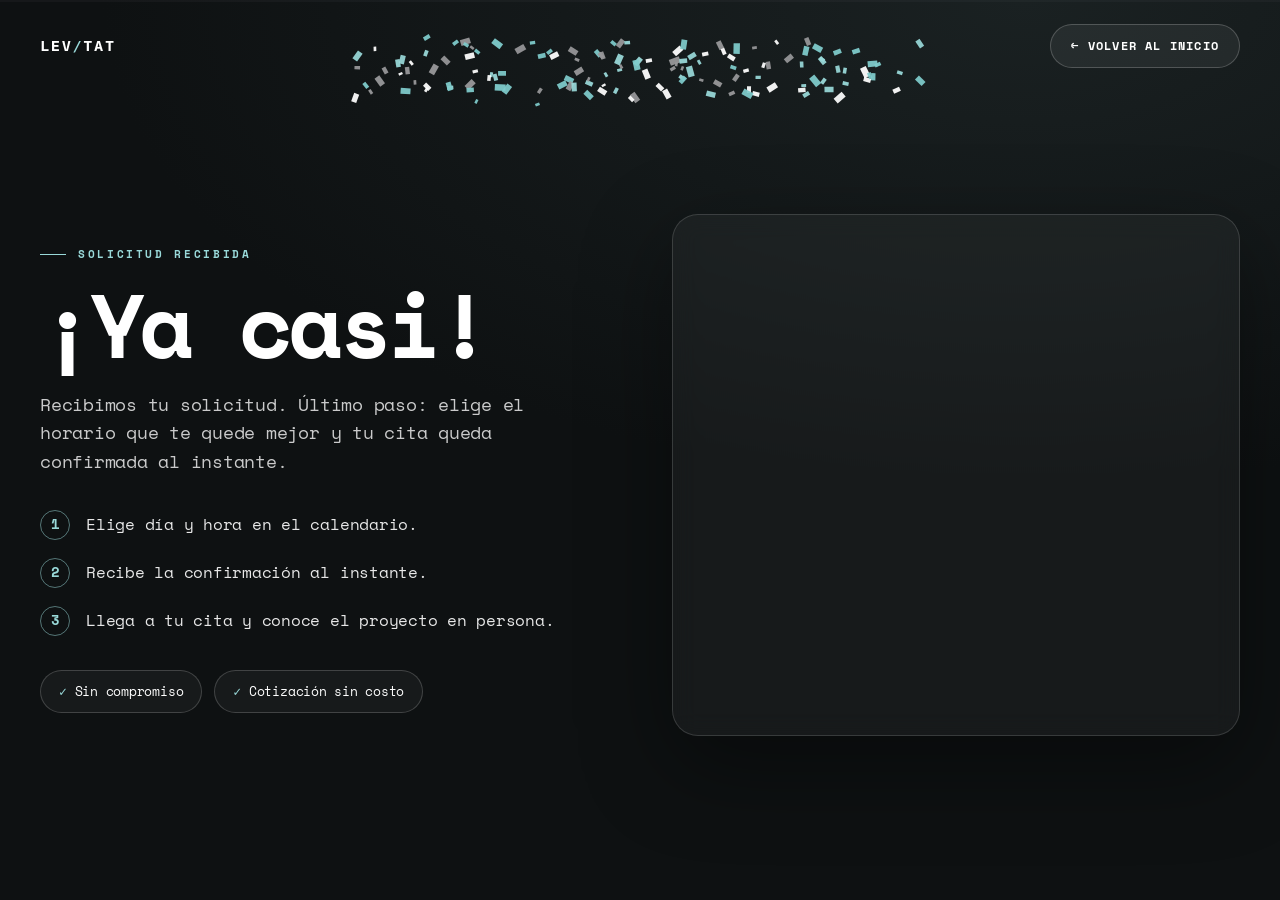
<file: thankyou.html>
<!DOCTYPE html>
<html lang="es">
<head>
  <meta charset="utf-8" />
  <meta name="viewport" content="width=device-width, initial-scale=1" />
  <meta name="description" content="Gracias por solicitar información de LEVITAT en Playa del Carmen. Agenda tu visita." />
  <title>¡Ya casi! — LEVITAT</title>
  <link rel="icon" href="assets/logo-color.svg" type="image/svg+xml" />
  <link rel="preconnect" href="https://fonts.googleapis.com">
  <link rel="preconnect" href="https://fonts.gstatic.com" crossorigin>
  <link href="https://fonts.googleapis.com/css2?family=Space+Mono:wght@400;700&display=swap" rel="stylesheet">
  <link rel="stylesheet" href="levitat.css" />
</head>
<body class="thankyou-page">
  <div class="scroll-progress" aria-hidden="true"><span></span></div>
  <canvas class="confetti-canvas" id="confettiCanvas" aria-hidden="true"></canvas>

  <section class="ty">
    <canvas class="particles" aria-hidden="true"></canvas>

    <div class="ty-back">
      <div class="container">
        <a class="brand" href="index.html" aria-label="Levitat"><img src="assets/logo-blanco.svg" alt="Levitat" /></a>
        <a class="btn magnetic" href="index.html">← Volver al inicio</a>
      </div>
    </div>

    <div class="container ty-grid">
      <div class="ty-copy">
        <p class="eyebrow ty-eyebrow">Solicitud recibida</p>
        <h1>¡Ya casi!</h1>
        <p class="ty-sub">Recibimos tu solicitud. Último paso: elige el horario que te quede mejor y tu cita queda confirmada al instante.</p>
        <ol class="ty-steps">
          <li><span class="n">1</span> Elige día y hora en el calendario.</li>
          <li><span class="n">2</span> Recibe la confirmación al instante.</li>
          <li><span class="n">3</span> Llega a tu cita y conoce el proyecto en persona.</li>
        </ol>
        <div class="ty-pills">
          <span>Sin compromiso</span>
          <span>Cotización sin costo</span>
        </div>
      </div>

      <div class="ty-card">
        <div id="calendlySlot" style="display:flex;flex:1">
          <!-- Si CALENDLY_URL está vacío en levitat.js, se muestra este placeholder -->
          <div class="ty-placeholder">
            <div class="ico">📅</div>
            <h3>Elige tu horario</h3>
            <p>Aquí se mostrará tu calendario de Calendly. Conéctalo pegando tu enlace en <code>levitat.js</code> (campo <code>CALENDLY_URL</code>), o continúa por WhatsApp.</p>
            <a class="btn btn--aqua magnetic" id="tyWhatsapp" href="https://wa.me/529981708202" target="_blank" rel="noopener">Continuar por WhatsApp →</a>
          </div>
        </div>
      </div>
    </div>
  </section>

  <script src="levitat.js"></script>
</body>
</html>
</file>
<file: levitat.css>
/* =========================================================
   LEVITAT — V3 · Landing de conversión
   Línea creativa Levitat · minimalista, editorial, monospace
   Un solo CSS para index.html + thankyou.html
   ========================================================= */

:root{
  --aqua:#99d9d9;
  --aqua-deep:#7fcccc;
  --gray-3:#c8c8c8;
  --gray-6:#a7a8a9;
  --gray-7:#98989a;
  --gray-9:#76777a;
  --gray-11:#54565a;
  --paper:#f5f5f2;
  --paper-2:#ecece9;
  --dark:#0e1112;
  --dark-2:#161a1b;
  --ink:#1a1c1e;
  --text:#131313;
  --muted:rgba(19,19,19,.6);
  --muted-light:rgba(255,255,255,.66);
  --line:rgba(84,86,90,.16);
  --line-dark:rgba(255,255,255,.14);
  --font:"Letter Gothic Std","Letter Gothic Std Medium","Letter Gothic","Space Mono",ui-monospace,SFMono-Regular,Menlo,Monaco,Consolas,monospace;
  --r-lg:26px;
  --r-md:18px;
  --r-sm:12px;
  --shadow-soft:0 22px 70px rgba(14,17,18,.12);
  --shadow-card:0 30px 90px rgba(14,17,18,.2);
  --ease:cubic-bezier(.22,.61,.36,1);
  --spring:cubic-bezier(.16,1,.3,1);
  --container:min(1200px, calc(100% - 44px));
}

*{box-sizing:border-box}
html{scroll-behavior:smooth;-webkit-font-smoothing:antialiased;text-rendering:optimizeLegibility}
body{margin:0;font-family:var(--font);background:var(--paper);color:var(--text);overflow-x:hidden;letter-spacing:-.015em;line-height:1.5}
body.menu-open{overflow:hidden}
img{display:block;max-width:100%;height:auto}
a{color:inherit;text-decoration:none}
button,input,select,textarea{font:inherit;color:inherit}
button{border:0;background:none;cursor:pointer}
::selection{background:var(--aqua);color:var(--dark)}
h1,h2,h3,h4{margin:0;font-weight:700;letter-spacing:-.04em;text-wrap:balance}
p{margin:0}

/* ---------- Layout utilities ---------- */
.container{width:var(--container);margin-inline:auto;position:relative}
.section{padding:clamp(72px,9vw,128px) 0}
.section--tight{padding:clamp(54px,6vw,84px) 0}
.dark{background:var(--dark);color:#fff;position:relative;isolation:isolate;overflow:hidden}
.center{text-align:center}

.scroll-progress{position:fixed;inset:0 0 auto 0;height:2px;z-index:9999;background:rgba(84,86,90,.12);pointer-events:none}
.scroll-progress span{display:block;width:0;height:100%;background:linear-gradient(90deg,var(--gray-11),var(--aqua));box-shadow:0 0 16px rgba(153,217,217,.7)}

/* ---------- Eyebrow ---------- */
.eyebrow{display:inline-flex;align-items:center;gap:12px;font-size:11px;text-transform:uppercase;letter-spacing:.24em;color:var(--gray-11);font-weight:700;margin:0}
.eyebrow::before{content:"";width:26px;height:1px;background:currentColor;flex:none}
.eyebrow .num{display:inline-grid;place-items:center;min-width:26px;height:18px;padding:0 6px;border:1px solid currentColor;border-radius:999px;font-size:9px;letter-spacing:.1em;opacity:.75}
.eyebrow:has(.num)::before{display:none}
.dark .eyebrow,.eyebrow--light{color:rgba(255,255,255,.8)}
.dark .eyebrow .num{border-color:rgba(255,255,255,.4)}

/* ---------- Headlines ---------- */
.h-display{font-size:clamp(2.3rem,5.2vw,4.4rem);line-height:.98;letter-spacing:-.055em}
.h-section{font-size:clamp(1.9rem,3.8vw,3.2rem);line-height:1.0;letter-spacing:-.05em;margin-top:18px}
.lead{max-width:54ch;color:var(--muted);font-size:clamp(1rem,1.2vw,1.12rem);line-height:1.65}
.dark .lead{color:var(--muted-light)}

.line-wrap{display:block;overflow:hidden}
.line{display:block;transform:translateY(110%);transition:transform 1s var(--spring)}
.is-visible .line{transform:translateY(0)}
.line-wrap:nth-child(2) .line{transition-delay:.07s}
.line-wrap:nth-child(3) .line{transition-delay:.14s}
.line-wrap:nth-child(4) .line{transition-delay:.21s}

.reveal{opacity:0;transform:translateY(26px);transition:opacity .8s var(--spring),transform .8s var(--spring)}
.reveal.is-visible{opacity:1;transform:none}
.d1{transition-delay:.08s}.d2{transition-delay:.16s}.d3{transition-delay:.24s}.d4{transition-delay:.32s}

/* ---------- Buttons ---------- */
.btn{display:inline-flex;align-items:center;justify-content:center;gap:9px;min-height:50px;padding:0 26px;border-radius:999px;font-size:12px;text-transform:uppercase;letter-spacing:.1em;font-weight:700;transition:transform .35s var(--spring),background .3s var(--ease),box-shadow .3s var(--ease),color .3s}
.btn:hover{transform:translateY(-3px)}
.btn--aqua{background:var(--aqua);color:var(--dark);box-shadow:0 16px 40px rgba(153,217,217,.32)}
.btn--aqua:hover{background:var(--aqua-deep);box-shadow:0 22px 56px rgba(153,217,217,.44)}
.btn--dark{background:var(--dark);color:#fff}
.btn--dark:hover{background:#272c2d}
.btn--ghost{border:1px solid rgba(255,255,255,.45);color:#fff}
.btn--ghost:hover{background:rgba(255,255,255,.1)}
.btn--ghost-dark{border:1px solid var(--line);color:var(--dark)}
.btn--ghost-dark:hover{border-color:var(--dark)}
.btn .arr{font-size:15px;line-height:1}

/* ---------- Nav ---------- */
.nav{position:fixed;top:16px;left:50%;transform:translateX(-50%);width:min(1240px,calc(100% - 28px));height:66px;z-index:1000;display:grid;grid-template-columns:auto 1fr auto auto;align-items:center;gap:20px;padding:0 12px 0 24px;border-radius:999px;border:1px solid rgba(255,255,255,.4);background:rgba(245,245,242,.66);backdrop-filter:blur(22px) saturate(1.2);box-shadow:0 18px 60px rgba(14,17,18,.12);transition:all .4s var(--ease)}
.nav.is-scrolled{top:10px;height:58px;background:rgba(245,245,242,.92);box-shadow:0 16px 50px rgba(14,17,18,.16)}
.nav .brand{display:inline-flex;align-items:center;height:100%}
.nav .brand img{width:122px;height:auto}
.nav-links{justify-self:center;display:flex;align-items:center;gap:26px;font-size:11px;text-transform:uppercase;letter-spacing:.12em;color:rgba(19,19,19,.66);font-weight:700}
.nav-links a{position:relative;white-space:nowrap}
.nav-links a::after{content:"";position:absolute;left:0;bottom:-5px;width:100%;height:1px;background:var(--aqua);transform:scaleX(0);transform-origin:left;transition:.35s var(--spring)}
.nav-links a:hover::after{transform:scaleX(1)}
.nav-cta{justify-self:end;height:44px;padding:0 22px;border-radius:999px;background:var(--aqua);color:var(--dark);font-weight:700;font-size:11px;text-transform:uppercase;letter-spacing:.1em;display:inline-flex;align-items:center;transition:.35s var(--spring)}
.nav-cta:hover{background:var(--aqua-deep);transform:translateY(-2px)}
.nav-toggle{display:none;width:44px;height:44px;border-radius:50%;border:1px solid var(--line)}
.nav-toggle span{display:block;width:18px;height:1.4px;background:var(--dark);margin:5px auto;transition:.3s}
.mobile-panel{position:fixed;inset:0;z-index:999;background:rgba(245,245,242,.98);display:flex;flex-direction:column;justify-content:center;align-items:center;gap:22px;font-size:clamp(1.6rem,7vw,2.6rem);font-weight:700;letter-spacing:-.04em;opacity:0;pointer-events:none;visibility:hidden;transition:.35s var(--ease)}
body.menu-open .mobile-panel{opacity:1;pointer-events:auto;visibility:visible}
body.menu-open .nav-toggle span:nth-child(1){transform:translateY(6.4px) rotate(45deg)}
body.menu-open .nav-toggle span:nth-child(2){opacity:0}
body.menu-open .nav-toggle span:nth-child(3){transform:translateY(-6.4px) rotate(-45deg)}

/* =========================================================
   HERO
   ========================================================= */
.hero{position:relative;min-height:100svh;display:flex;align-items:center;overflow:hidden;background:#0b0e0f;color:#fff;isolation:isolate;padding:128px 0 64px}
.hero-media{position:absolute;inset:0;z-index:0;clip-path:inset(46% 0 46% 0);transition:clip-path 1.6s cubic-bezier(.76,0,.24,1)}
.hero.is-ready .hero-media{clip-path:inset(0 0 0 0)}
.hero-media img{width:100%;height:100%;object-fit:cover;transform:scale(1.22);transition:transform 8s ease-out;filter:brightness(.62) saturate(.96)}
.hero.is-ready .hero-media img{transform:scale(1.04)}
.hero-scrim{position:absolute;inset:0;z-index:1;background:
  linear-gradient(180deg,rgba(11,14,15,.55) 0%,rgba(11,14,15,.1) 28%,rgba(11,14,15,.2) 55%,rgba(11,14,15,.9) 100%),
  linear-gradient(90deg,rgba(11,14,15,.7),rgba(11,14,15,.05) 62%)}
.hero-line{position:absolute;left:50%;top:8%;width:1px;height:84%;background:linear-gradient(180deg,transparent,rgba(255,255,255,.8),transparent);z-index:2;transition:opacity .7s ease .8s}
.hero.is-ready .hero-line{opacity:0}

.hero-grid{position:relative;z-index:3;width:var(--container);margin-inline:auto;display:grid;grid-template-columns:1.1fr .9fr;gap:64px;align-items:start}
.hero-copy{max-width:none;padding-top:6px}
.hero-badge{display:inline-flex;align-items:center;gap:9px;font-size:10px;text-transform:uppercase;letter-spacing:.2em;font-weight:700;color:#fff;padding:8px 14px;border:1px solid rgba(255,255,255,.3);border-radius:999px;background:rgba(255,255,255,.06);backdrop-filter:blur(8px)}
.hero-badge i{width:7px;height:7px;border-radius:50%;background:var(--aqua);box-shadow:0 0 12px var(--aqua)}
.hero h1{margin:22px 0 0;font-size:clamp(2.3rem,4.6vw,4rem);line-height:1.08;letter-spacing:-.045em;max-width:16ch}
.hero h1 b{color:var(--aqua);font-weight:700}
.hero-sub{margin:24px 0 0;max-width:48ch;font-size:clamp(1rem,1.2vw,1.14rem);line-height:1.65;color:rgba(255,255,255,.82)}
.hero-pills{display:flex;flex-wrap:wrap;gap:10px;margin:28px 0 0}
.hero-pills span{display:inline-flex;align-items:center;gap:8px;font-size:11px;letter-spacing:.06em;color:#fff;padding:9px 15px;border:1px solid rgba(255,255,255,.22);border-radius:999px;background:rgba(255,255,255,.05)}
.hero-pills span::before{content:"";width:6px;height:6px;border-radius:50%;background:var(--aqua);flex:none}
.hero-cta-row{margin-top:30px}

/* hero entrance */
.hero-badge,.hero h1,.hero-sub,.hero-pills,.hero-cta-row{opacity:0;transform:translateY(20px);transition:opacity .9s ease,transform .9s var(--spring)}
.hero.is-ready .hero-badge{opacity:1;transform:none;transition-delay:.5s}
.hero.is-ready h1{opacity:1;transform:none;transition-delay:.68s}
.hero.is-ready .hero-sub{opacity:1;transform:none;transition-delay:.9s}
.hero.is-ready .hero-pills{opacity:1;transform:none;transition-delay:1.02s}
.hero.is-ready .hero-cta-row{opacity:1;transform:none;transition-delay:1.12s}

/* HERO FORM CARD */
.hero-form{background:rgba(245,245,242,.96);color:var(--text);border-radius:var(--r-lg);padding:30px;box-shadow:var(--shadow-card);border:1px solid rgba(255,255,255,.5);opacity:0;transform:translateY(28px) scale(.98);transition:opacity 1s var(--spring) .7s,transform 1s var(--spring) .7s}
.hero.is-ready .hero-form{opacity:1;transform:none}
.hero-form .form-eyebrow{font-size:10px;text-transform:uppercase;letter-spacing:.2em;color:var(--gray-11);font-weight:700}
.hero-form h3{font-size:clamp(1.5rem,2vw,1.9rem);line-height:1.04;margin:10px 0 6px}
.hero-form .form-sub{color:var(--muted);font-size:.92rem;line-height:1.45;margin-bottom:18px}
.field{display:grid;gap:7px;margin-bottom:12px}
.field label{font-size:10px;text-transform:uppercase;letter-spacing:.12em;color:var(--gray-11);font-weight:700}
.field input,.field select,.field textarea{width:100%;background:#fff;border:1px solid var(--line);border-radius:var(--r-sm);padding:13px 14px;font-size:.95rem;color:var(--text);transition:border-color .25s,box-shadow .25s}
.field textarea{resize:vertical;min-height:88px}
.field input:focus,.field select:focus,.field textarea:focus{outline:none;border-color:var(--aqua);box-shadow:0 0 0 3px rgba(153,217,217,.28)}
.field input::placeholder,.field textarea::placeholder{color:var(--gray-7)}
.form-row{display:grid;grid-template-columns:1fr 1fr;gap:12px}
.form-note{display:flex;align-items:center;gap:8px;margin-top:12px;font-size:.76rem;color:var(--gray-9);letter-spacing:0}
.form-note::before{content:"🔒";font-size:.85rem;filter:grayscale(1)}
.hero-form .btn{width:100%;margin-top:4px}

/* =========================================================
   STAT BAR
   ========================================================= */
.statbar{background:#fff;border-block:1px solid var(--line)}
.statbar-grid{display:grid;grid-template-columns:repeat(4,1fr);gap:0}
.statbar-item{padding:clamp(36px,5vw,56px) 30px;text-align:center;border-left:1px solid var(--line);position:relative}
.statbar-item:first-child{border-left:0}
.statbar-item .val{font-size:clamp(2.2rem,4vw,3.2rem);line-height:1;letter-spacing:-.05em;font-weight:700}
.statbar-item .val b{color:var(--aqua)}
.statbar-item .lbl{margin-top:10px;font-size:11px;text-transform:uppercase;letter-spacing:.14em;color:var(--gray-11);font-weight:700}
.statbar-item .desc{margin-top:8px;font-size:.82rem;color:var(--muted);line-height:1.5;max-width:30ch;margin-inline:auto}

/* =========================================================
   MARQUEE
   ========================================================= */
.marquee{overflow:hidden;background:var(--dark);color:#fff;padding:18px 0;display:flex;white-space:nowrap;user-select:none}
.marquee-track{display:inline-flex;align-items:center;gap:34px;padding-right:34px;animation:marquee 34s linear infinite}
.marquee span{font-size:clamp(1.1rem,2vw,1.7rem);font-weight:700;letter-spacing:-.03em;color:rgba(255,255,255,.92)}
.marquee i{width:8px;height:8px;border-radius:50%;background:var(--aqua);flex:none}
@keyframes marquee{to{transform:translateX(-50%)}}

/* =========================================================
   PROJECT
   ========================================================= */
.section-head{margin-bottom:clamp(40px,6vw,64px)}
.section-head.split{display:grid;grid-template-columns:1.05fr .95fr;gap:48px;align-items:end}

.specs-grid{display:grid;grid-template-columns:repeat(3,1fr);gap:16px;margin-bottom:clamp(48px,6vw,80px)}
.spec-card{background:#fff;border:1px solid var(--line);border-radius:var(--r-md);padding:30px;box-shadow:var(--shadow-soft)}
.spec-card .val{font-size:clamp(2.4rem,4vw,3.4rem);line-height:1;letter-spacing:-.05em;font-weight:700}
.spec-card .val small{font-size:1.1rem;color:var(--gray-9);letter-spacing:0}
.spec-card .name{margin-top:14px;font-size:13px;text-transform:uppercase;letter-spacing:.12em;color:var(--gray-11);font-weight:700}
.spec-card .desc{margin-top:8px;color:var(--muted);font-size:.92rem;line-height:1.55}

/* differentiators */
.diff-head{max-width:760px;margin-bottom:40px}
.diff-grid{display:grid;grid-template-columns:repeat(2,1fr);gap:16px}
.diff-card{position:relative;background:#fff;border:1px solid var(--line);border-radius:var(--r-md);padding:34px 32px;box-shadow:var(--shadow-soft);overflow:hidden;transition:.4s var(--spring)}
.diff-card::after{content:"";position:absolute;left:0;top:0;height:3px;width:0;background:var(--aqua);transition:width .6s var(--spring)}
.diff-card:hover{transform:translateY(-6px);box-shadow:var(--shadow-card)}
.diff-card:hover::after{width:100%}
.diff-card .idx{font-size:.8rem;letter-spacing:.18em;color:var(--aqua);font-weight:700}
.diff-card h3{font-size:1.32rem;line-height:1.12;margin:18px 0 12px}
.diff-card p{color:var(--muted);line-height:1.6;font-size:.96rem}

/* amenities */
.amenities{margin-top:clamp(48px,6vw,72px)}
.amenities h3{font-size:1.3rem;letter-spacing:-.03em;margin-bottom:24px}
.amenities-grid{display:grid;grid-template-columns:repeat(4,1fr);gap:12px}
.amenity{display:flex;align-items:center;gap:12px;background:#fff;border:1px solid var(--line);border-radius:var(--r-sm);padding:18px 20px;font-size:.95rem;font-weight:700;transition:.3s var(--spring)}
.amenity:hover{border-color:var(--aqua);transform:translateY(-3px)}
.amenity i{width:26px;height:26px;flex:none;display:grid;place-items:center;color:var(--aqua)}
.amenity i svg{width:23px;height:23px;stroke:currentColor;stroke-width:1.7;fill:none;stroke-linecap:round;stroke-linejoin:round}

/* =========================================================
   MODELS
   ========================================================= */
.models{background:linear-gradient(180deg,var(--paper),#fff)}
.mc-tabs{display:flex;gap:10px;justify-content:center;flex-wrap:wrap;margin-bottom:30px}
.mc-tab{padding:13px 24px;min-height:46px;border:1px solid var(--line);border-radius:999px;font-weight:700;font-size:13px;color:var(--gray-11);background:#fff;transition:.3s var(--spring)}
.mc-tab:hover{border-color:var(--dark);color:var(--dark);transform:translateY(-2px)}
.mc-tab.is-active{background:var(--dark);color:#fff;border-color:var(--dark)}
.mc-body{display:grid;grid-template-columns:1.5fr .9fr;gap:22px;align-items:stretch}
.mc-stage{position:relative;border-radius:var(--r-lg);overflow:hidden;background:#0b0e0f;aspect-ratio:16/10;box-shadow:var(--shadow-card)}
.mc-track{display:flex;height:100%;transition:transform .6s var(--spring)}
.mc-track[hidden]{display:none}
.mc-slide{position:relative;flex:0 0 100%;height:100%;margin:0}
.mc-slide img{width:100%;height:100%;object-fit:cover}
.mc-slide figcaption{position:absolute;left:18px;bottom:18px;z-index:2;color:#fff;font-size:11px;font-weight:700;letter-spacing:.06em;text-transform:uppercase;background:rgba(11,14,15,.5);backdrop-filter:blur(8px);padding:8px 14px;border-radius:999px}
.mc-arrow{position:absolute;top:50%;transform:translateY(-50%);z-index:3;width:48px;height:48px;border-radius:50%;display:grid;place-items:center;background:rgba(255,255,255,.92);color:var(--dark);font-size:24px;line-height:1;box-shadow:var(--shadow-soft);transition:.3s var(--spring)}
.mc-arrow:hover{background:var(--aqua);transform:translateY(-50%) scale(1.08)}
.mc-prev{left:16px}.mc-next{right:16px}
.mc-counter{position:absolute;top:16px;right:16px;z-index:3;background:rgba(11,14,15,.5);backdrop-filter:blur(8px);color:#fff;padding:6px 13px;border-radius:999px;font-size:12px;letter-spacing:.06em}
.mc-info{display:flex;flex-direction:column;justify-content:center;background:#fff;border:1px solid var(--line);border-radius:var(--r-lg);padding:36px;box-shadow:var(--shadow-soft)}
.mc-panel[hidden]{display:none}
.mc-panel .badge{display:inline-block;background:var(--aqua);color:var(--dark);font-size:10px;font-weight:700;text-transform:uppercase;letter-spacing:.12em;padding:6px 12px;border-radius:999px;margin-bottom:16px}
.mc-panel h3{font-size:1.55rem;letter-spacing:-.03em;margin:0 0 6px}
.mc-area{display:flex;gap:16px;margin:4px 0 12px;font-size:.8rem;color:var(--gray-9);text-transform:uppercase;letter-spacing:.08em}
.mc-area b{color:var(--text);font-size:.95rem;display:block;letter-spacing:-.02em}
.mc-price{display:block;color:var(--gray-11);font-size:1.1rem;font-weight:700;margin-bottom:16px}
.mc-tags{list-style:none;margin:0 0 24px;padding:0;display:grid;grid-template-columns:1fr 1fr;gap:9px 16px}
.mc-tags li{position:relative;padding-left:20px;font-size:.88rem;color:var(--text)}
.mc-tags li::before{content:"";position:absolute;left:0;top:7px;width:8px;height:8px;border-radius:50%;background:var(--aqua)}
.mc-info .btn{width:100%}

/* =========================================================
   LOCATION
   ========================================================= */
.loc-grid{display:grid;grid-template-columns:.95fr 1.05fr;gap:48px;align-items:start}
.loc-address{display:inline-flex;align-items:center;gap:10px;margin-top:18px;font-size:.95rem;color:var(--gray-11);font-weight:700}
.loc-address::before{content:"";width:8px;height:8px;border-radius:50%;background:var(--aqua)}
.dist-table{margin-top:30px;border-top:1px solid var(--line)}
.dist-row{display:grid;grid-template-columns:1.4fr 1fr 1fr 1fr;gap:14px;padding:16px 0;border-bottom:1px solid var(--line);align-items:baseline}
.dist-row .dest{font-weight:700;font-size:1rem}
.dist-row .v{font-size:.9rem;color:var(--muted)}
.dist-row.head .dest,.dist-row.head .v{font-size:10px;text-transform:uppercase;letter-spacing:.12em;color:var(--gray-9);font-weight:700}
.map-card{position:relative;border-radius:var(--r-lg);overflow:hidden;box-shadow:var(--shadow-card);min-height:420px;background:#0b0e0f}
.map-card iframe{width:100%;height:100%;min-height:420px;border:0;display:block;filter:grayscale(.25)}
.map-card .map-tag{position:absolute;left:18px;bottom:18px;z-index:2;background:rgba(11,14,15,.6);backdrop-filter:blur(8px);color:#fff;padding:10px 16px;border-radius:999px;font-size:11px;letter-spacing:.06em;text-transform:uppercase;font-weight:700}

/* Plaza La Isla catalizador */
.plaza{margin-top:clamp(48px,6vw,72px);border-radius:var(--r-lg);overflow:hidden;position:relative;isolation:isolate;color:#fff;box-shadow:var(--shadow-card)}
.plaza img{position:absolute;inset:0;width:100%;height:100%;object-fit:cover;z-index:-2}
.plaza::after{content:"";position:absolute;inset:0;z-index:-1;background:linear-gradient(90deg,rgba(11,14,15,.92),rgba(11,14,15,.55) 70%,rgba(11,14,15,.3))}
.plaza-inner{padding:clamp(40px,5vw,64px);max-width:640px}
.plaza .tag{display:inline-flex;align-items:center;gap:9px;font-size:10px;text-transform:uppercase;letter-spacing:.18em;font-weight:700;color:var(--aqua)}
.plaza h3{font-size:clamp(1.6rem,3vw,2.4rem);line-height:1.04;margin:16px 0 14px}
.plaza p{color:rgba(255,255,255,.82);line-height:1.65;font-size:1rem}

/* POIs */
.pois{margin-top:clamp(40px,5vw,60px);display:grid;grid-template-columns:repeat(3,1fr);gap:16px}
.poi-col{background:#fff;border:1px solid var(--line);border-radius:var(--r-md);padding:28px;box-shadow:var(--shadow-soft)}
.poi-col h4{font-size:13px;text-transform:uppercase;letter-spacing:.1em;color:var(--gray-11);margin-bottom:16px;padding-bottom:14px;border-bottom:1px solid var(--line)}
.poi-col ul{list-style:none;margin:0;padding:0;display:grid;gap:11px}
.poi-col li{position:relative;padding-left:18px;font-size:.94rem;line-height:1.3}
.poi-col li::before{content:"";position:absolute;left:0;top:8px;width:6px;height:6px;border-radius:50%;background:var(--aqua)}

/* =========================================================
   VALIDATION / RESULTS
   ========================================================= */
.metrics-grid{display:grid;grid-template-columns:repeat(4,1fr);gap:16px;margin-bottom:clamp(48px,6vw,72px)}
.metric-card{position:relative;border:1px solid var(--line-dark);border-radius:var(--r-md);background:rgba(255,255,255,.04);backdrop-filter:blur(10px);padding:38px 26px;text-align:center;overflow:hidden;transition:.42s var(--spring)}
.metric-card::after{content:"";position:absolute;left:0;top:0;height:3px;width:0;background:var(--aqua);transition:width .6s var(--spring)}
.metric-card:hover{transform:translateY(-8px);background:rgba(255,255,255,.07)}
.metric-card:hover::after{width:100%}
.metric-card .val{display:block;font-size:clamp(2.3rem,4.4vw,3.6rem);line-height:1;letter-spacing:-.05em;color:var(--aqua);font-weight:700;margin-bottom:12px}
.metric-card .lbl{font-size:1.02rem;color:#fff;font-weight:700;line-height:1.2;margin-bottom:9px}
.metric-card .desc{font-size:.82rem;color:rgba(255,255,255,.62);line-height:1.55}

.testi-grid{display:grid;grid-template-columns:repeat(3,1fr);gap:16px}
.testi-card{border:1px solid var(--line-dark);border-radius:var(--r-md);background:rgba(255,255,255,.04);padding:32px 30px;transition:.4s var(--spring)}
.testi-card:hover{transform:translateY(-6px);background:rgba(255,255,255,.07)}
.testi-stars{display:flex;align-items:center;gap:5px;margin-bottom:18px}
.testi-stars svg{width:18px;height:18px;fill:var(--aqua)}
.testi-stars .score{margin-left:8px;font-size:.82rem;font-weight:700;letter-spacing:.02em;color:rgba(255,255,255,.72)}
.testi-quote{font-size:1.12rem;line-height:1.5;letter-spacing:-.02em;color:#fff}
.testi-quote::before{content:"\201C";display:block;font-size:3rem;line-height:.3;color:var(--aqua);margin-bottom:18px}
.testi-who{display:flex;align-items:center;gap:13px;margin-top:24px}
.testi-who img{width:48px;height:48px;border-radius:50%;object-fit:cover;flex:none}
.testi-who .avatar{width:48px;height:48px;border-radius:50%;flex:none;display:grid;place-items:center;background:rgba(153,217,217,.16);color:var(--aqua);font-weight:700;font-size:1rem}
.testi-who strong{display:block;font-size:.95rem;color:#fff}
.testi-who small{display:block;margin-top:3px;font-size:.72rem;text-transform:uppercase;letter-spacing:.08em;color:rgba(255,255,255,.55)}

/* =========================================================
   FAQ
   ========================================================= */
.faq-grid{display:grid;grid-template-columns:.85fr 1.15fr;gap:48px;align-items:start}
.faq-list{display:grid}
.faq-item{border-bottom:1px solid var(--line)}
.faq-item:first-child{border-top:1px solid var(--line)}
.faq-q{width:100%;display:flex;justify-content:space-between;align-items:center;gap:24px;padding:24px 0;text-align:left;font-size:1.08rem;font-weight:700;letter-spacing:-.02em}
.faq-q span{position:relative;width:18px;height:18px;flex:none}
.faq-q span::before,.faq-q span::after{content:"";position:absolute;background:var(--gray-11);transition:.3s var(--spring)}
.faq-q span::before{left:0;top:8px;width:18px;height:1.6px}
.faq-q span::after{left:8px;top:0;width:1.6px;height:18px}
.faq-item.is-open .faq-q span::after{transform:scaleY(0)}
.faq-item.is-open .faq-q span::before{background:var(--aqua)}
.faq-a{max-height:0;overflow:hidden;transition:max-height .45s var(--ease)}
.faq-a p{padding:0 0 24px;color:var(--muted);line-height:1.65;max-width:60ch}

/* =========================================================
   CONTACT
   ========================================================= */
.contact{background:var(--dark)}
.contact-grid{display:grid;grid-template-columns:1fr .9fr;gap:clamp(40px,5vw,72px);align-items:start}
.contact-form{background:rgba(255,255,255,.04);border:1px solid var(--line-dark);border-radius:var(--r-lg);padding:clamp(28px,4vw,42px);backdrop-filter:blur(10px)}
.contact-form .field label{color:rgba(255,255,255,.7)}
.contact-form .field input,.contact-form .field select,.contact-form .field textarea{background:rgba(255,255,255,.05);border-color:var(--line-dark);color:#fff}
.contact-form .field input::placeholder,.contact-form .field textarea::placeholder{color:rgba(255,255,255,.4)}
.contact-form .field select option{color:#111}
.contact-form .form-note{color:rgba(255,255,255,.5)}
.contact-form .btn{width:100%;margin-top:6px}
.contact-aside .h-section{color:#fff}
.contact-info{margin-top:34px;display:grid;gap:2px;border-top:1px solid var(--line-dark)}
.contact-info a,.contact-info div{display:flex;gap:14px;align-items:flex-start;padding:18px 0;border-bottom:1px solid var(--line-dark);transition:.3s}
.contact-info a:hover{color:var(--aqua)}
.contact-info .k{font-size:10px;text-transform:uppercase;letter-spacing:.14em;color:rgba(255,255,255,.5);font-weight:700;min-width:90px;padding-top:3px}
.contact-info .v{font-size:1rem;color:#fff;font-weight:700}
.contact-note{margin-top:24px;font-size:.86rem;color:rgba(255,255,255,.6);line-height:1.55}

/* =========================================================
   FOOTER
   ========================================================= */
.footer{background:#0a0c0d;color:rgba(255,255,255,.66);padding:clamp(56px,7vw,84px) 0 32px}
.footer-grid{display:grid;grid-template-columns:1.4fr 1fr 1fr 1fr;gap:36px}
.footer-grid img{width:130px;margin-bottom:18px}
.footer-grid .tagline{font-size:.92rem;line-height:1.6;max-width:30ch}
.footer-grid .dev{margin-top:16px;font-size:.78rem;color:rgba(255,255,255,.42)}
.footer-col strong{display:block;color:#fff;font-size:11px;text-transform:uppercase;letter-spacing:.14em;margin-bottom:16px}
.footer-col a,.footer-col span{display:block;font-size:.9rem;line-height:1.4;margin-bottom:11px;transition:color .3s}
.footer-col a:hover{color:var(--aqua)}
.footer-social{display:flex;gap:10px;margin-top:4px}
.footer-social a{display:grid;place-items:center;width:40px;height:40px;border-radius:50%;border:1px solid var(--line-dark);margin:0;transition:.3s var(--spring)}
.footer-social a:hover{border-color:var(--aqua);color:var(--aqua);transform:translateY(-3px)}
.footer-social svg{width:17px;height:17px;fill:currentColor}
.footer-bottom{margin-top:clamp(40px,5vw,60px);padding-top:24px;border-top:1px solid var(--line-dark);display:flex;justify-content:space-between;gap:16px;flex-wrap:wrap;font-size:.78rem;color:rgba(255,255,255,.42)}

/* =========================================================
   WHATSAPP FLOAT
   ========================================================= */
.wa-float{position:fixed;bottom:22px;right:22px;z-index:1500;display:inline-flex;align-items:center;gap:10px;background:#25d366;color:#fff;padding:13px 18px;border-radius:999px;font-size:13px;font-weight:700;box-shadow:0 14px 40px rgba(37,211,102,.4);transition:transform .35s var(--spring),box-shadow .35s var(--ease)}
.wa-float:hover{transform:translateY(-3px);box-shadow:0 20px 54px rgba(37,211,102,.5)}
.wa-float svg{width:20px;height:20px;fill:#fff;flex:none}

/* =========================================================
   PARTICLES
   ========================================================= */
.particles{position:absolute;inset:0;width:100%;height:100%;z-index:-1;pointer-events:none}

/* =========================================================
   THANK YOU PAGE
   ========================================================= */
.confetti-canvas{position:fixed;inset:0;width:100%;height:100%;z-index:9500;pointer-events:none;opacity:0;transition:opacity .3s}
.confetti-canvas.is-live{opacity:1}

body.thankyou-page{background:var(--dark);color:#fff}
.ty{position:relative;min-height:100svh;display:flex;align-items:center;overflow:hidden;padding:130px 0 80px;background:radial-gradient(120% 90% at 80% 0%,#1a2122,var(--dark) 60%)}
.ty-grid{display:grid;grid-template-columns:1fr 1fr;gap:clamp(40px,5vw,72px);align-items:center;position:relative;z-index:2}
.ty-eyebrow{color:var(--aqua)!important}
.ty-eyebrow::before{background:var(--aqua)!important}
.ty h1{font-size:clamp(3rem,7vw,5.6rem);line-height:.95;letter-spacing:-.06em;margin:20px 0 0}
.ty-sub{margin:22px 0 0;max-width:46ch;font-size:clamp(1.05rem,1.4vw,1.25rem);line-height:1.6;color:rgba(255,255,255,.78)}
.ty-steps{list-style:none;margin:34px 0 0;padding:0;display:grid;gap:18px}
.ty-steps li{display:flex;align-items:center;gap:16px;font-size:1.02rem;color:rgba(255,255,255,.9)}
.ty-steps .n{display:grid;place-items:center;width:30px;height:30px;border-radius:50%;border:1px solid rgba(153,217,217,.5);color:var(--aqua);font-size:.85rem;font-weight:700;flex:none}
.ty-pills{display:flex;flex-wrap:wrap;gap:12px;margin-top:34px}
.ty-pills span{display:inline-flex;align-items:center;gap:8px;font-size:.82rem;color:#fff;padding:11px 18px;border:1px solid rgba(255,255,255,.18);border-radius:999px;background:rgba(255,255,255,.04)}
.ty-pills span::before{content:"✓";color:var(--aqua);font-weight:700}

.ty-card{background:rgba(255,255,255,.04);border:1px solid var(--line-dark);border-radius:var(--r-lg);box-shadow:0 30px 90px rgba(0,0,0,.4);backdrop-filter:blur(12px);overflow:hidden;min-height:520px;display:flex;flex-direction:column}
.ty-card .calendly-inline-widget{flex:1;min-height:520px}
.ty-placeholder{flex:1;display:flex;flex-direction:column;align-items:center;justify-content:center;text-align:center;padding:48px 38px;gap:18px}
.ty-placeholder .ico{width:64px;height:64px;border-radius:18px;display:grid;place-items:center;background:rgba(153,217,217,.14);font-size:30px}
.ty-placeholder h3{font-size:1.5rem;color:#fff}
.ty-placeholder p{color:rgba(255,255,255,.62);line-height:1.6;max-width:38ch}
.ty-placeholder code{background:rgba(255,255,255,.08);padding:2px 6px;border-radius:5px;font-size:.85em;color:var(--aqua)}
.ty-placeholder .btn{margin-top:8px}

.ty-back{position:absolute;top:0;left:0;right:0;z-index:5;display:flex;justify-content:space-between;align-items:center;padding:24px 0}
.ty-back .container{display:flex;justify-content:space-between;align-items:center;width:var(--container)}
.ty-back img{width:120px}
.ty-back .btn{min-height:44px;padding:0 20px;background:rgba(255,255,255,.06);border:1px solid rgba(255,255,255,.2);color:#fff}
.ty-back .btn:hover{background:rgba(255,255,255,.12)}

/* =========================================================
   RESPONSIVE
   ========================================================= */
@media (max-width:1040px){
  .hero-grid{grid-template-columns:1fr;gap:34px;align-items:start}
  .hero-form{max-width:520px}
  .section-head.split,.loc-grid,.faq-grid,.contact-grid,.ty-grid{grid-template-columns:1fr;gap:34px}
  .specs-grid,.pois{grid-template-columns:1fr}
  .diff-grid{grid-template-columns:1fr}
  .mc-body{grid-template-columns:1fr}
  .testi-grid{grid-template-columns:1fr}
  .amenities-grid{grid-template-columns:repeat(2,1fr)}
  .footer-grid{grid-template-columns:1fr 1fr}
}
@media (max-width:880px){
  .nav-links{display:none}
  .nav-cta{display:none}
  .nav-toggle{display:block;justify-self:end}
  .nav{grid-template-columns:auto 1fr auto}
  .statbar-grid{grid-template-columns:1fr 1fr}
  .statbar-item:nth-child(odd){border-left:0}
  .statbar-item:nth-child(3),.statbar-item:nth-child(4){border-top:1px solid var(--line)}
  .metrics-grid{grid-template-columns:1fr 1fr}
}
@media (max-width:560px){
  :root{--container:calc(100% - 28px)}
  .hero{padding-top:112px}
  .hero h1{font-size:2.4rem}
  .form-row{grid-template-columns:1fr}
  .statbar-grid{grid-template-columns:1fr}
  .statbar-item{border-left:0!important;border-top:1px solid var(--line)}
  .statbar-item:first-child{border-top:0}
  .metrics-grid{grid-template-columns:1fr}
  .amenities-grid{grid-template-columns:1fr}
  .mc-tags{grid-template-columns:1fr}
  .footer-grid{grid-template-columns:1fr}
  .ty h1{font-size:3rem}
  .wa-float span{display:none}
  .wa-float{padding:15px;border-radius:50%}
  .dist-row{grid-template-columns:1.3fr 1fr 1fr;gap:10px}
  .dist-row .c4{display:none}
}

/* reduced motion */
@media (prefers-reduced-motion:reduce){
  *,*::before,*::after{animation-duration:.001ms!important;transition-duration:.001ms!important;scroll-behavior:auto!important}
  .hero-media{clip-path:inset(0 0 0 0)!important}
  .hero-media img{transform:scale(1.04)!important}
  .reveal,.line{opacity:1!important;transform:none!important}
  .hero-badge,.hero-sub,.hero-pills,.hero-cta-row,.hero-form{opacity:1!important;transform:none!important}
}
</file>
